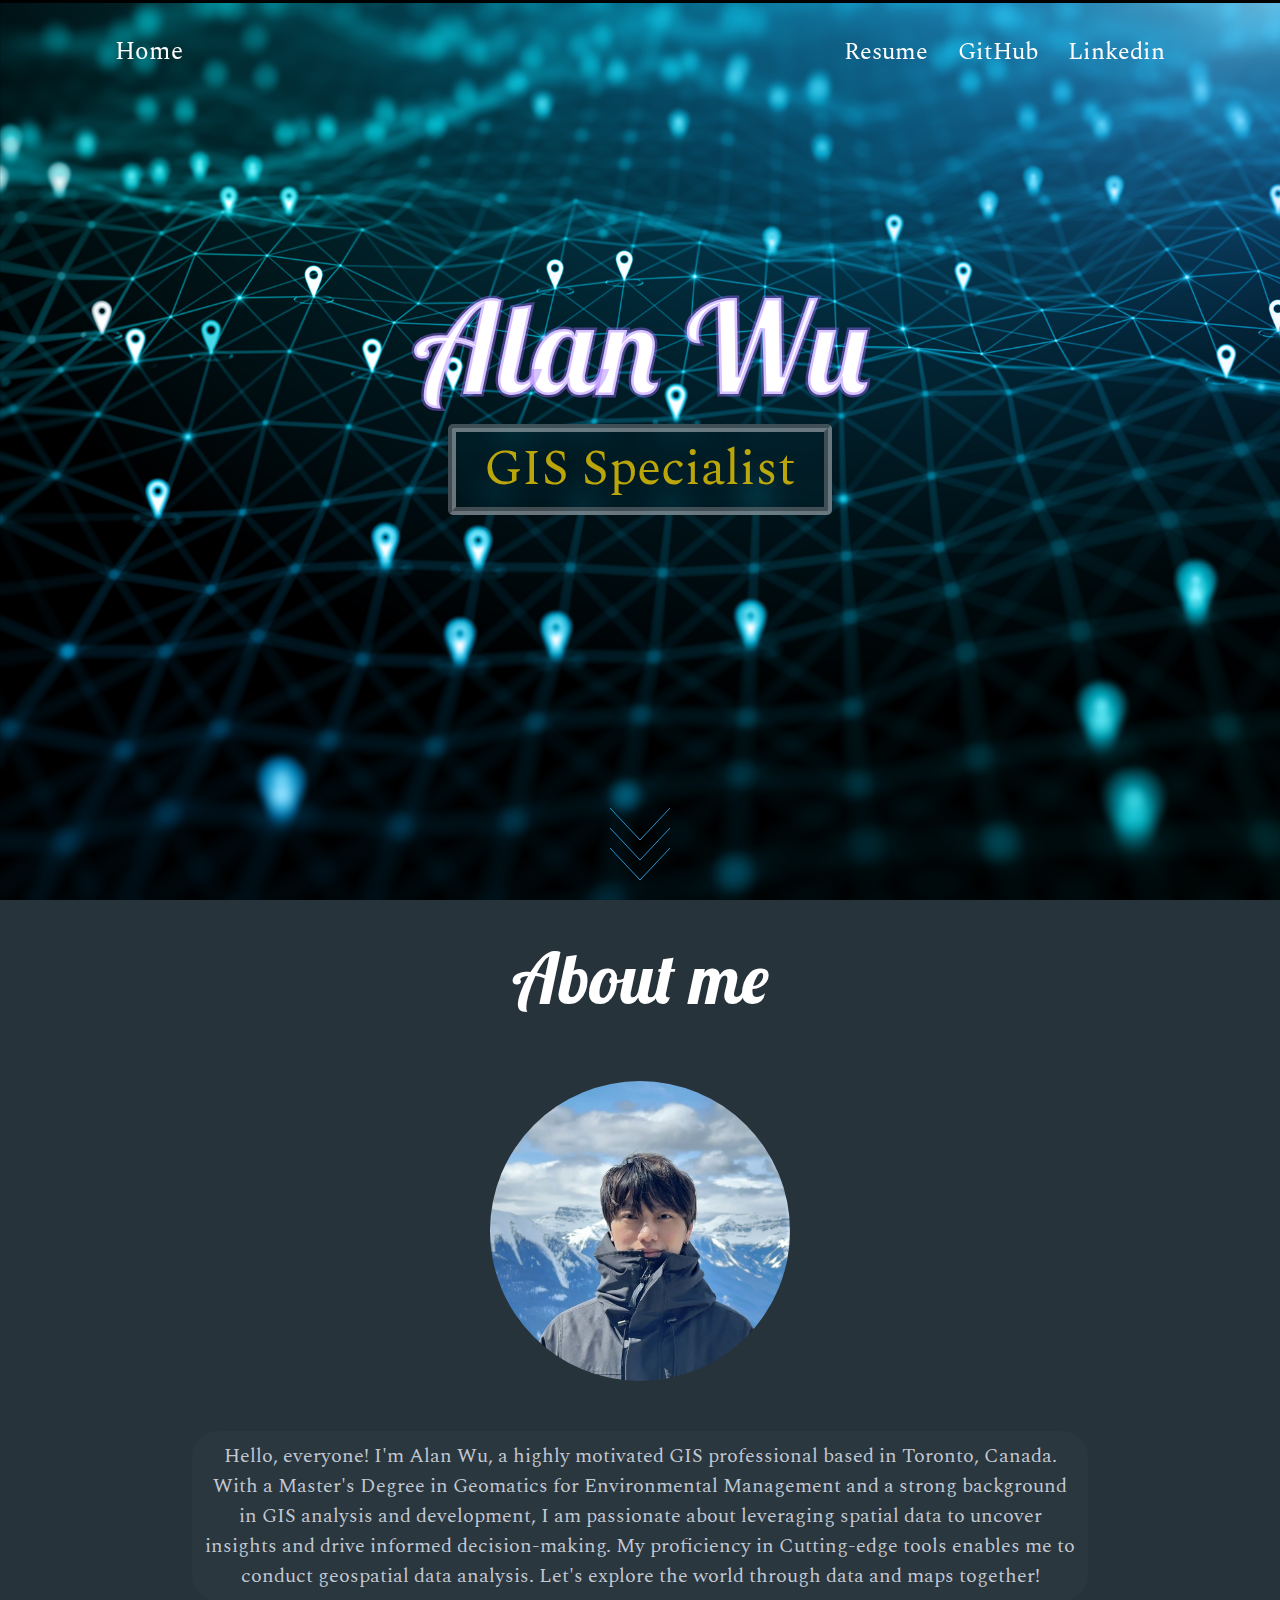
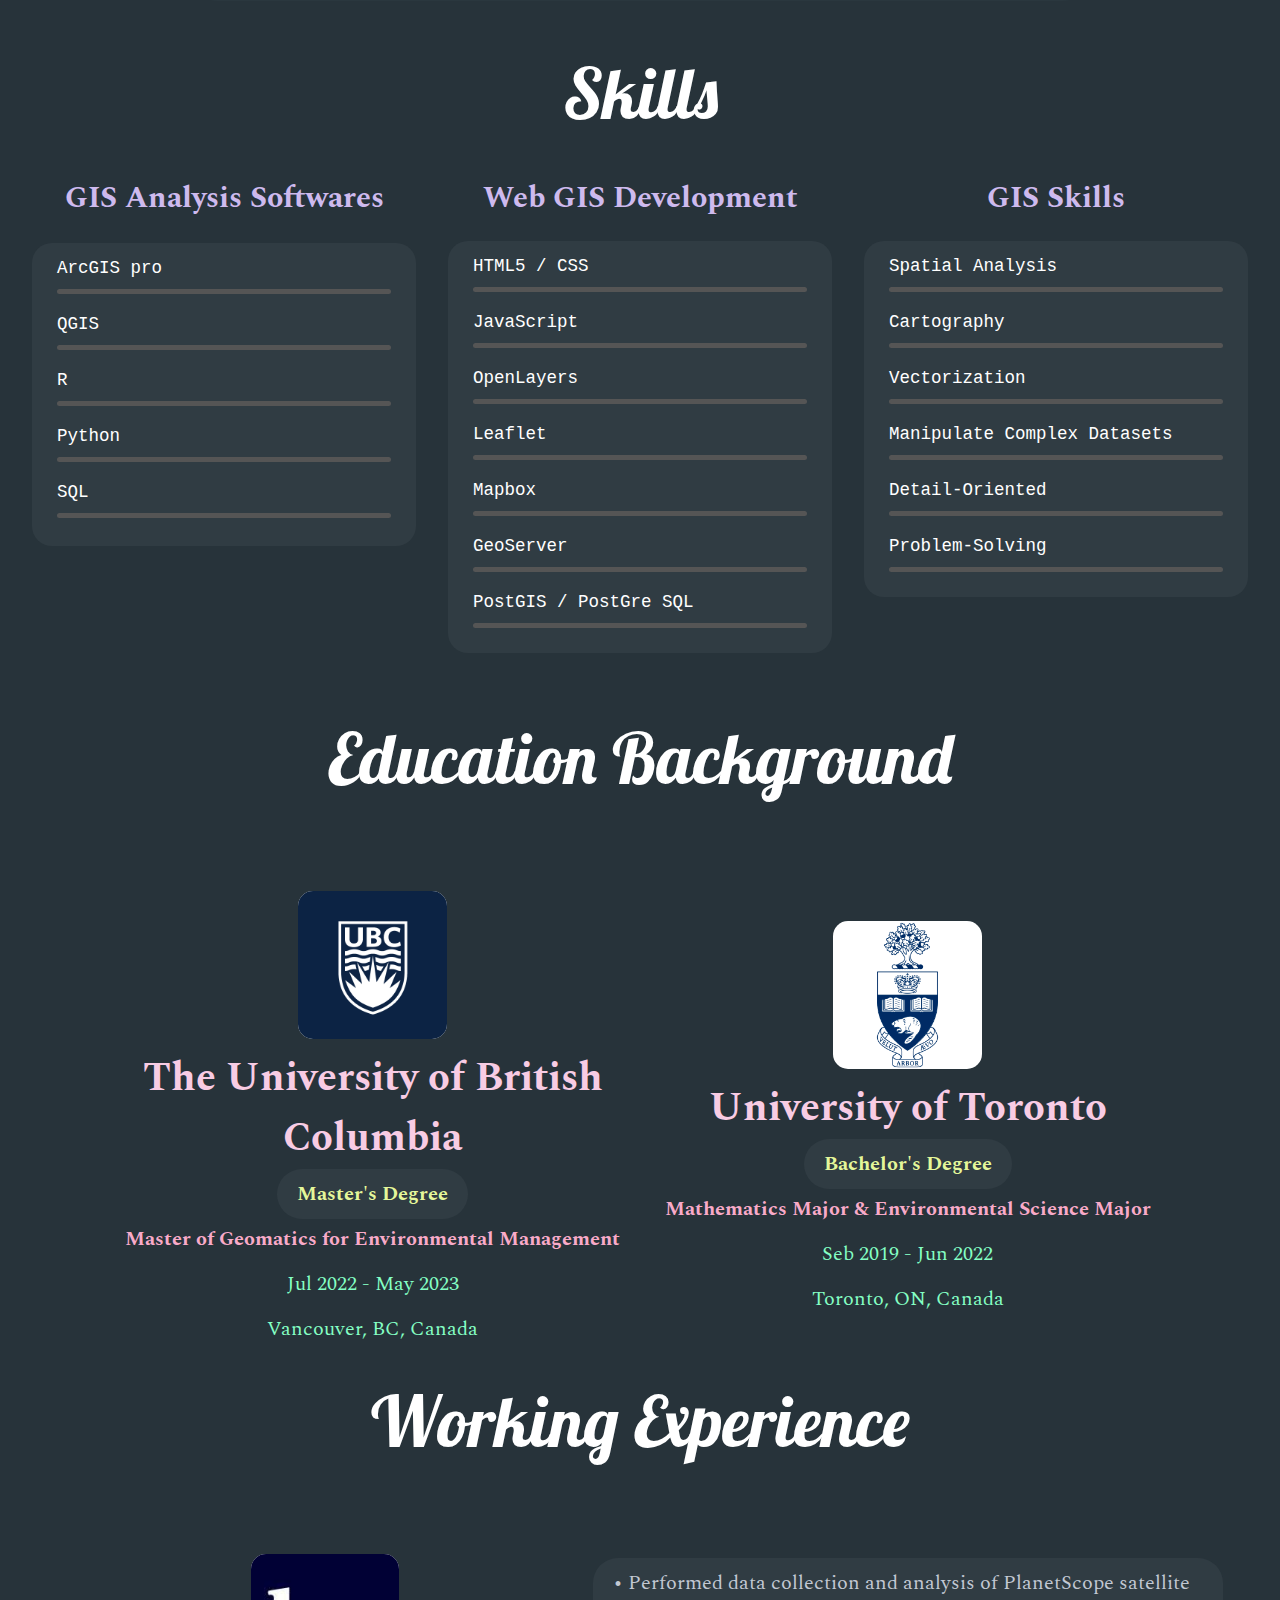
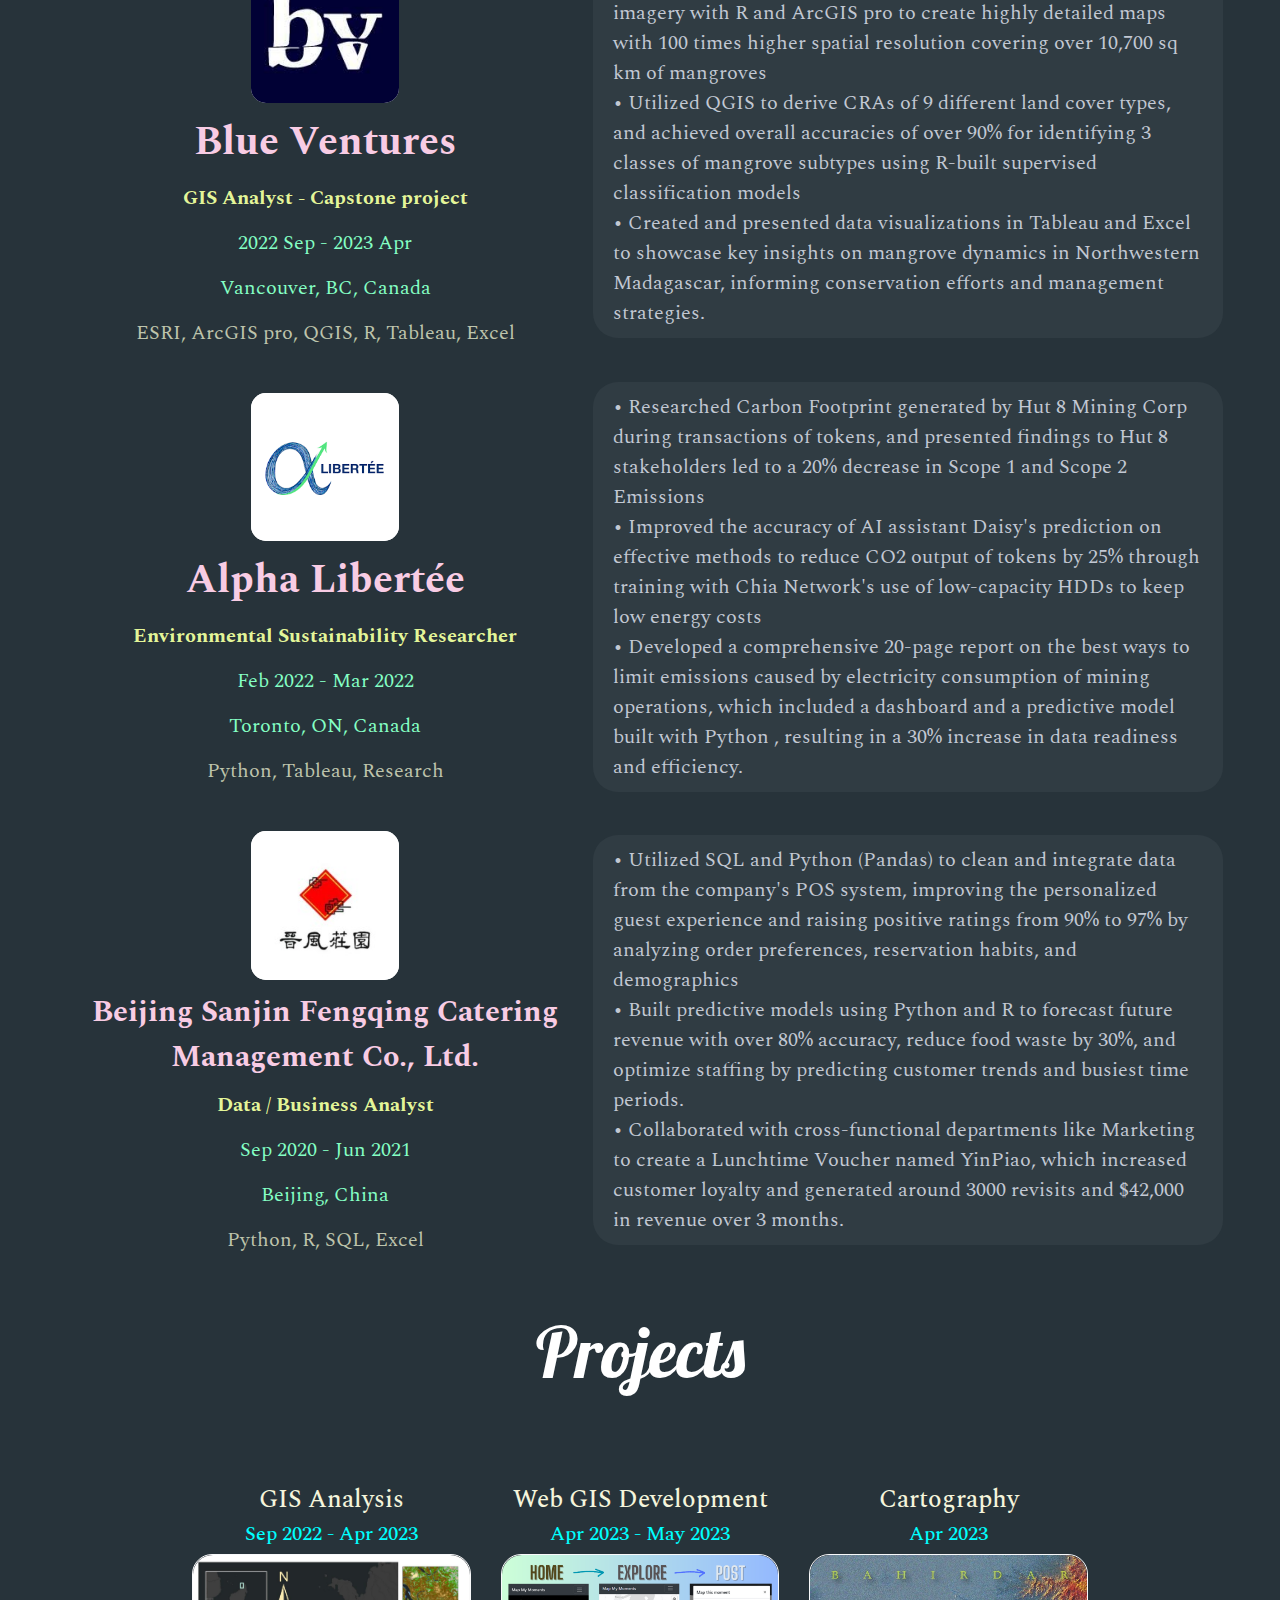
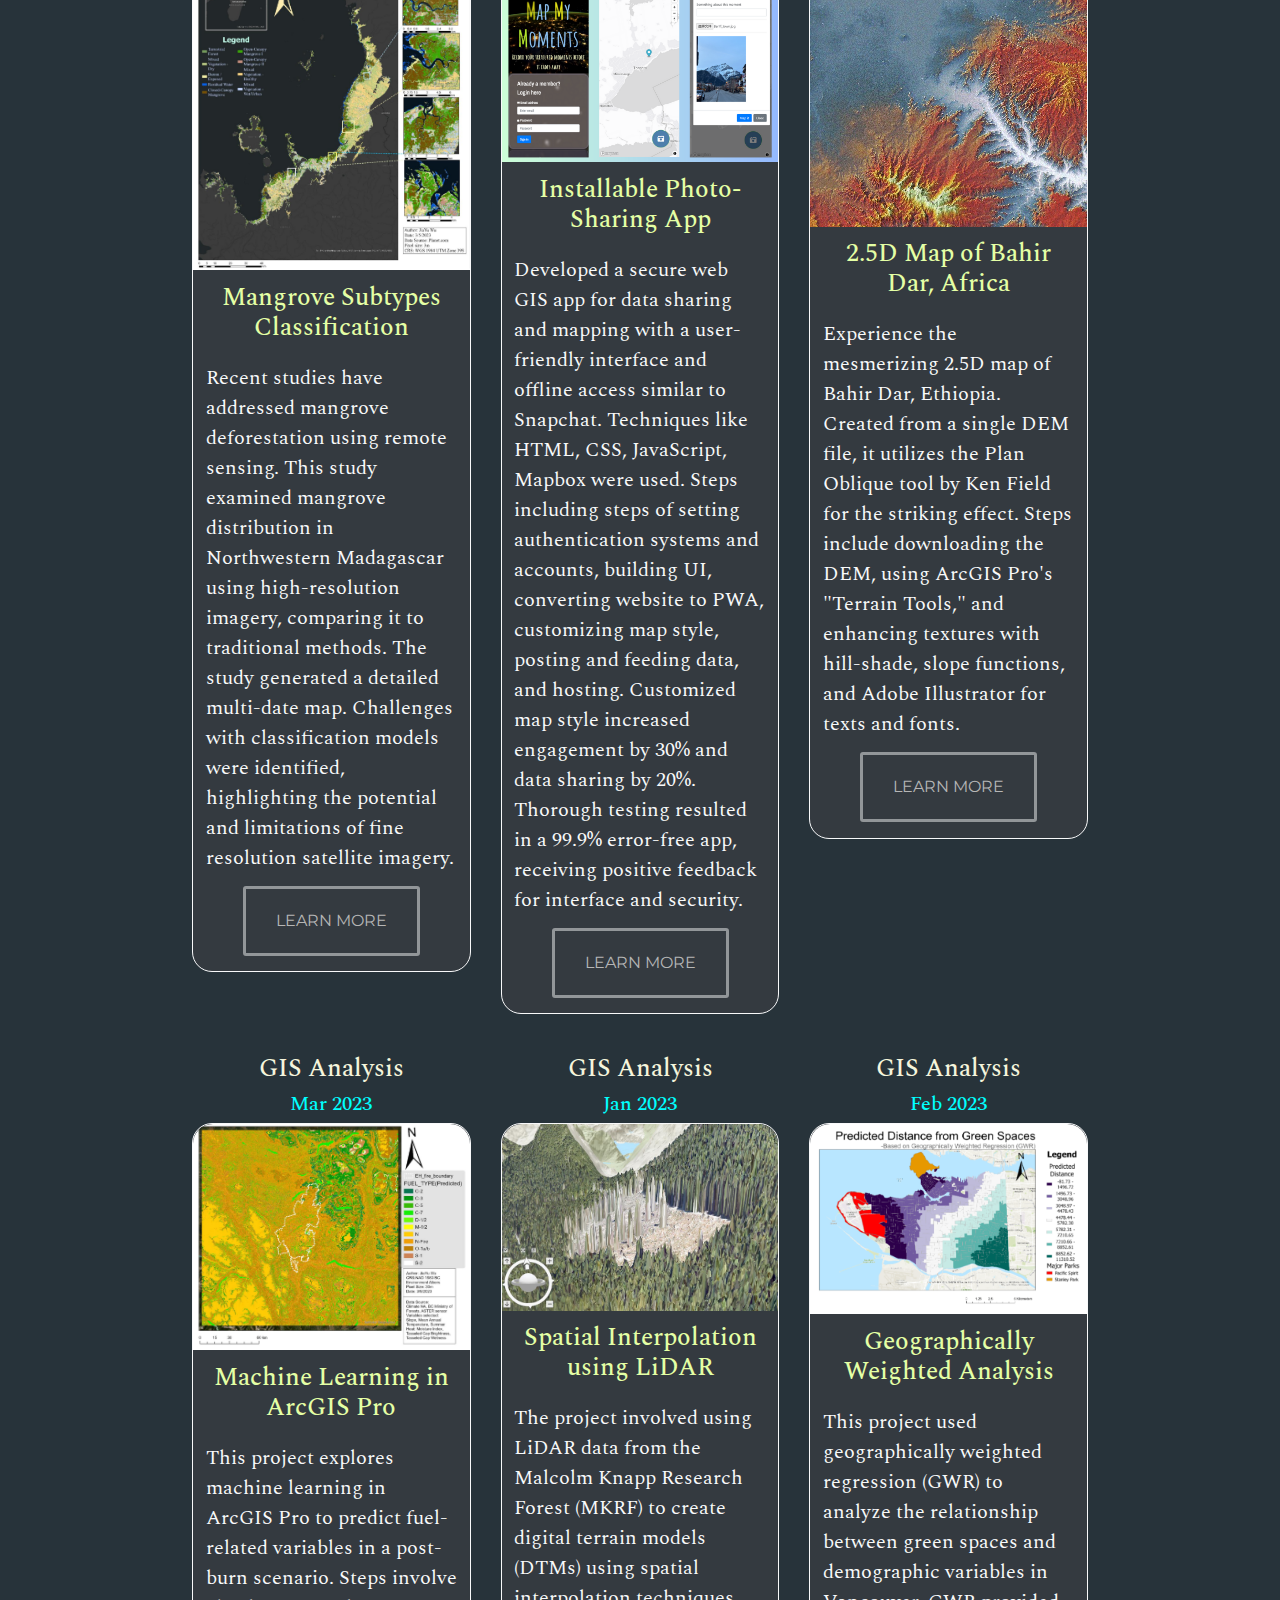
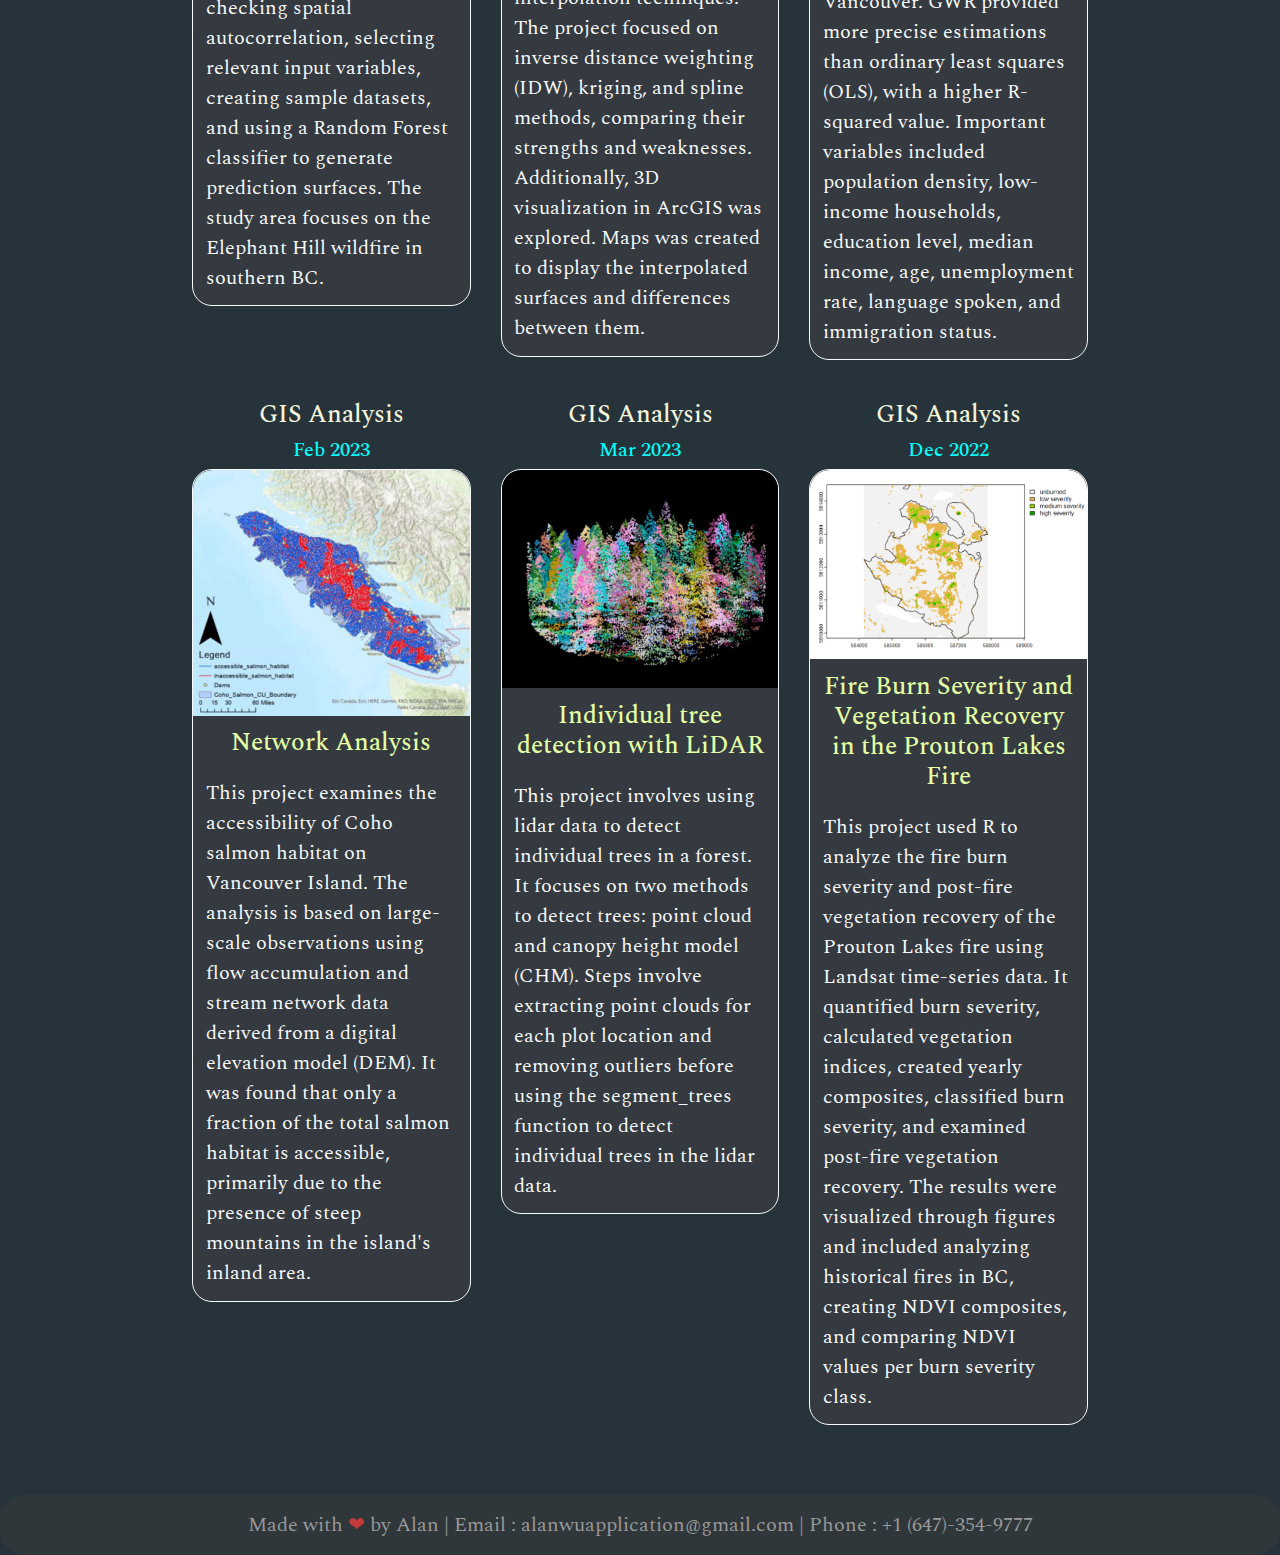
<file: index.html>
<!DOCTYPE html>
<html lang="en">
<head>
    <meta charset="UTF-8">
    <meta http-equiv="X-UA-Compatible" content="IE=edge">
    <meta name="viewport" content="width=device-width, initial-scale=1.0">
    <!-- Link to Bootstrap 4 -->
    <link rel="stylesheet" href="https://cdn.jsdelivr.net/npm/bootstrap@4.0.0/dist/css/bootstrap.min.css" integrity="sha384-Gn5384xqQ1aoWXA+058RXPxPg6fy4IWvTNh0E263XmFcJlSAwiGgFAW/dAiS6JXm" crossorigin="anonymous">
    <!-- link to style sheet -->
    <link rel="stylesheet" href="style.css">
    <link rel="stylesheet" href="skill.css">
    <link rel="stylesheet" href="learnmorebtn.css">
    <!-- GOOGLE fonts -->
    <link rel="preconnect" href="https://fonts.googleapis.com">
    <link rel="preconnect" href="https://fonts.gstatic.com" crossorigin>
    <link href="https://fonts.googleapis.com/css2?family=Lobster&display=swap" rel="stylesheet">
    <link href="https://fonts.googleapis.com/css2?family=Noto+Serif+JP&display=swap" rel="stylesheet">
    <link href="https://fonts.googleapis.com/css2?family=Spectral:wght@300&display=swap" rel="stylesheet">
    <!-- Link to Animate.css -->
    <link rel="stylesheet" href="https://cdnjs.cloudflare.com/ajax/libs/animate.css/4.1.1/animate.min.css"
/>
    <title>Alan Wu GIS Portfolio</title>
</head>
<body>
    <nav class="nav">
        <div class="container">
            <div class="logo">
                <a href="#">Home</a>
            </div>
            <div id="mainListDiv" class="main_list">
                <ul class="navlinks">
                    <!-- <li><a href="#">Gallery</a></li> -->
                    <li><a href="projects/files/JiaYu_Wu_Resume_GIS.pdf">Resume</a></li>
                    <li><a href="https://github.com/Alanrocks?tab=repositories">GitHub</a></li>
                    <li><a href="https://www.linkedin.com/in/jiayu0601alan/">Linkedin</a></li>
                </ul>
            </div>
            <span class="navTrigger">
                <i></i>
                <i></i>
                <i></i>
            </span>
        </div>
    </nav>
    <div class="header">
        <div class="progress-container">
          <div class="progress-bar" id="myBar"></div>
        </div>
      </div>
    <section class="home">
        <div class="name">
			<h1 class="box">
				Alan Wu
            </h1>
            <p class="box2">GIS Specialist</p>
            <svg class="arrows">
                <path class="a1" d="M0 0 L30 32 L60 0"></path>
                <path class="a2" d="M0 20 L30 52 L60 20"></path>
                <path class="a3" d="M0 40 L30 72 L60 40"></path>
            </svg>
         </div>
         
    </section>
    
    <div>
				<p class="myP">
				About me
			</p>
    </div>
    <div class="photoback">
        <img class="photo" src="images/portfolio.jpg">
    </div>
    <div>
        <p class="aboutMe">
            Hello, everyone! I'm Alan Wu, a highly motivated GIS professional based in Toronto, Canada. With a Master's Degree in Geomatics for Environmental Management and a strong background in GIS analysis and development, I am passionate about leveraging spatial data to uncover insights and drive informed decision-making. My proficiency in Cutting-edge tools enables me to conduct geospatial data analysis. Let's explore the world through data and maps together!
            </p>
    </div>

<!-- SKILLS -->

<div>
    <p class="myP myP2">
    Skills
</p>
</div>
<div class="skill_col">
<div class="skill_col_1">
    <p class="coll">GIS Analysis Softwares</p>
    <ul class="skills-bar-container">
        <li>
        <div class="progressbar-title">
            <h3>ArcGIS pro</h3>
            <!-- <span class="percent" id="arcgis-pourcent"></span> -->
        </div>
        <div class="bar-container">
            <span class="progressbar progressred" id="progress-arcgis"></span>
        </div>
        </li>
        <li>
        <div class="progressbar-title">
            <h3>QGIS</h3>
            <!-- <span class="percent" id="qgis-pourcent"></span> -->
        </div>
        <div class="bar-container">
            <span class="progressbar progressblue" id="progress-qgis"></span>
        </div>
        </li>
        
        <li>
        <div class="progressbar-title">
            <h3>R</h3>
            <!-- <span class="percent" id="R-pourcent"></span> -->
        </div>
        <div class="bar-container">
            <span class="progressbar progresspurple" id="progress-R"></span>
        </div>
        </li>
        
        <li>
        <div class="progressbar-title">
            <h3>Python</h3>
            <!-- <span class="percent" id="python-pourcent"></span> -->
        </div>
        <div class="bar-container">
            <span class="progressbar progressorange" id="progress-python"></span>
        </div>
        </li>
        <li>
            <div class="progressbar-title">
                <h3>SQL</h3>
                <!-- <span class="percent" id="SQL-pourcent"></span> -->
            </div>
            <div class="bar-container">
                <span class="progressbar progressgreen" id="progress-SQL"></span>
            </div>
            </li>
    </ul>
    </div>
    <div class="skill_col_2">
        <p class="coll">Web GIS Development</p>
        <ul class="skills-bar-container">
        <li>
        <div class="progressbar-title">
            <h3>HTML5 / CSS</h3>
            <!-- <span class="percent" id="html-pourcent"></span> -->
        </div>
        <div class="bar-container">
            <span class="progressbar progressred" id="progress-html"></span>
        </div>
        </li>
        <li>
        <div class="progressbar-title">
            <h3>JavaScript</h3>
            <!-- <span class="percent" id="javascript-pourcent"></span> -->
        </div>
        <div class="bar-container">
            <span class="progressbar progressblue" id="progress-javascript"></span>
        </div>
        </li>
        
        <li>
        <div class="progressbar-title">
            <h3>OpenLayers</h3>
            <!-- <span class="percent" id="openlayers-pourcent"></span> -->
        </div>
        <div class="bar-container">
            <span class="progressbar progresspurple" id="progress-openlayers"></span>
        </div>
        </li>
        
        <li>
        <div class="progressbar-title">
            <h3>Leaflet</h3>
            <!-- <span class="percent" id="leaflet-pourcent"></span> -->
        </div>
        <div class="bar-container">
            <span class="progressbar progressorange" id="progress-leaflet"></span>
        </div>
        </li>
        
        <li>
            <div class="progressbar-title">
                  <h3>Mapbox</h3>
                 <!-- <span class="percent" id="mapbox-pourcent"></span> -->
              </div>
             <div class="bar-container">
                   <span class="progressbar progressgreen" id="progress-mapbox"></span>
             </div>
             </li>
             
        <li>
        <div class="progressbar-title">
            <h3>GeoServer</h3>
            <!-- <span class="percent" id="geoserver-pourcent"></span> -->
        </div>
        <div class="bar-container">
            <span class="progressbar progressorangered" id="progress-geoserver"></span>
        </div>
        </li>

        <li>
            <div class="progressbar-title">
                <h3>PostGIS / PostGre SQL</h3>
                <!-- <span class="percent" id="postgis-pourcent"></span> -->
            </div>
            <div class="bar-container">
                <span class="progressbar progresspink" id="progress-postgis"></span>
            </div>
            </li>

       
        
    </ul>



</div>
<div class="skill_col_3">
    <p class="coll">GIS Skills</p>
    <ul class="skills-bar-container">
    <li>
    <div class="progressbar-title">
        <h3>Spatial Analysis</h3>
        <!-- <span class="percent" id="creativity-pourcent"></span> -->
    </div>
    <div class="bar-container">
        <span class="progressbar progressred" id="progress-creativity"></span>
    </div>
    </li>
    <li>
    <div class="progressbar-title">
        <h3>Cartography</h3>
        <!-- <span class="percent" id="motivation-pourcent"></span> -->
    </div>
    <div class="bar-container">
        <span class="progressbar progressblue" id="progress-motivation"></span>
    </div>
    </li>
    
    <li>
    <div class="progressbar-title">
        <h3>Vectorization</h3>
        <!-- <span class="percent" id="vector-pourcent"></span> -->
    </div>
    <div class="bar-container">
        <span class="progressbar progresspurple" id="progress-vector"></span>
    </div>
    </li>
    
    <li>
    <div class="progressbar-title">
        <h3>Manipulate Complex Datasets</h3>
        <!-- <span class="percent" id="dataset-pourcent"></span> -->
    </div>
    <div class="bar-container">
        <span class="progressbar progressorange" id="progress-dataset"></span>
    </div>
    </li>
    
    <li>
    <div class="progressbar-title">
        <h3>Detail-Oriented</h3>
        <!-- <span class="percent" id="detail-pourcent"></span> -->
    </div>
    <div class="bar-container">
        <span class="progressbar progressgreen" id="progress-detail"></span>
    </div>
    </li>
    <li>
        <div class="progressbar-title">
            <h3>Problem-Solving</h3>
            <!-- <span class="percent" id="problem-pourcent"></span> -->
        </div>
        <div class="bar-container">
            <span class="progressbar progressorangered" id="progress-problem"></span>
        </div>
        </li>
</ul>
</div>
</div>
<!-- SKILLS END-->

<!-- Education -->
<div>
    <p class="myP myP3">
    Education Background
    </p>
</div>

<div class="experiencecol">
    <div class="exp eduexp">
        <p class=" expbox "><a href="https://forestry.ubc.ca/future-students/graduate/professional-masters-degrees/master-of-geomatics-for-environmental-management/?gclid=CjwKCAjwge2iBhBBEiwAfXDBRxMbUG7O3jg737NeImEQbzS1XdJ7lBp5qfPVHqAV20T87EFL3w_-VxoCbW0QAvD_BwE">
            <img class="company_logo" title="The official site of UBC" src="images/ubc.png" alt="Logo the University of British Columbia""></a><br>
            <span class="exptitle schoolname" >The University of British Columbia </span><span class="expnote"><br> 
                <span style="font-weight: bold;color:rgba(234, 252, 156, 0.979); background-color:rgba(73, 84, 90, 0.274) ;text-align: center;border-radius: 25px;padding:10px 20px" class="deg">Master's Degree</span><br>
                <strong style="color:rgba(255, 174, 205, 0.979);">Master of Geomatics for Environmental Management</strong><br>  
                Jul 2022 - May 2023<br>
                Vancouver, BC, Canada</span><br></p>
        <p class="expbox"><a href="https://www.artsci.utoronto.ca/">
            <img class="company_logo " title="The official site of U of T"src="images/uoft.png" alt="Logo the University of Toronto""></a><br>
            <span class="exptitle schoolname">University of Toronto </span><span class="expnote"><br> 
                <span style="font-weight: bold;color:rgba(234, 252, 156, 0.979); background-color:rgba(73, 84, 90, 0.274) ;border-radius: 25px;padding:10px 20px "class="deg">Bachelor's Degree</span><br>
                <strong style="color:rgba(255, 174, 205, 0.979);">Mathematics Major & Environmental Science Major</strong><br>  
                Seb 2019 - Jun 2022<br>
                Toronto, ON, Canada</span><br></p>
    </div>

    </div>
</div>
<!-- Education END -->
<!--Experience -->
<div>
    <p class="myP myP3">
    Working Experience
    </p>
</div>

<div class="experiencecol">
    <div class="exp">
        <p class="expbox"><a href="https://blueventures.org/">
            <img class="company_logo" title="The official site of Blue Ventures" src="images/blue_ventures.jpg" alt="Company logo of Blue Ventures"></a><br>
            <span class="exptitle">Blue Ventures </span><span class="expnote"><br> 
                <strong style="color:rgba(234, 252, 156, 0.979)">GIS Analyst - Capstone project</strong><br> 
                2022 Sep - 2023 Apr<br>
                Vancouver, BC, Canada</span><br>
        <span class="expskill">ESRI, ArcGIS pro, QGIS, R, Tableau, Excel</span>
        
        <p class="expdes"> • Performed data collection and analysis of PlanetScope satellite imagery with R and ArcGIS pro to create highly 
            detailed maps with 100 times higher spatial resolution covering over 10,700 sq km of mangroves
            <br>• Utilized QGIS to derive CRAs of 9 different land cover types, and achieved overall accuracies of over 90% for 
            identifying 3 classes of mangrove subtypes using R-built supervised classification models
            <br>• Created and presented data visualizations in Tableau and Excel to showcase key insights on mangrove 
            dynamics in Northwestern Madagascar, informing conservation efforts and management strategies.
            </p>
    </div>

    <div class="exp">
        <p class="expbox"><a href="https://alphalibertee.com/">
            <img class="company_logo" title="The official site of Alpha Libertée" src="images/alpha.png" alt="Company logo of Alpha Libertée"></a><br>
            <span class="exptitle">Alpha Libertée </span><span class="expnote"><br> 
                <strong style="color:rgba(234, 252, 156, 0.979)">Environmental Sustainability Researcher</strong><br>  
                Feb 2022 - Mar 2022<br>
                Toronto, ON, Canada</span><br>
        <span class="expskill">Python, Tableau, Research</span>
        
        <p class="expdes">• Researched Carbon Footprint generated by Hut 8 Mining Corp during transactions of tokens, and presented 
            findings to Hut 8 stakeholders led to a 20% decrease in Scope 1 and Scope 2 Emissions
            <br>• Improved the accuracy of AI assistant Daisy's prediction on effective methods to reduce CO2 output of tokens by 
            25% through training with Chia Network's use of low-capacity HDDs to keep low energy costs
            <br>• Developed a comprehensive 20-page report on the best ways to limit emissions caused by electricity 
            consumption of mining operations, which included a dashboard and a predictive model built with Python , 
            resulting in a 30% increase in data readiness and efficiency.            
            </p>
        </div>
    </div>
    <div class="exp">
        <p class="expbox"><a href="https://www.linkedin.com/company/beijing-sanjin-fengqing-catering-management-co-ltd/about/">
            <img class="company_logo" title="The Linkedin page of the company"src="images/sanjin.jpg" alt="Company logo of sanjin fengqing"></a><br>
            <span class="exptitle title3">Beijing Sanjin Fengqing Catering Management Co., Ltd. </span><span class="expnote"><br> 
                <strong style="color:rgba(234, 252, 156, 0.979)">Data / Business Analyst</strong><br>  
                Sep 2020 - Jun 2021<br>
                Beijing, China</span><br>
        <span class="expskill">Python, R, SQL, Excel</span>
        
        <p class="expdes">• Utilized SQL and Python (Pandas) to clean and integrate data from the company's POS system, improving the 
            personalized guest experience and raising positive ratings from 90% to 97% by analyzing order preferences, 
            reservation habits, and demographics
            <br>• Built predictive models using Python and R to forecast future revenue with over 80% accuracy, reduce food 
            waste by 30%, and optimize staffing by predicting customer trends and busiest time periods.
            <br>• Collaborated with cross-functional departments like Marketing to create a Lunchtime Voucher named YinPiao, 
            which increased customer loyalty and generated around 3000 revisits and $42,000 in revenue over 3 months.          
            </p>
        </div>
    </div>
</div>
<!--Experience END-->

<!-- Projects -->

<div>
    <p class="myP myP4">
    Projects
    </p>
    
</div>
<div class="projectgrid">
<div class="row row-cols-2 row-cols-md-5 g-4">

    <div class="col">
        <h5 class="card-title" style="color:beige;font-size:2.5rem">GIS Analysis <br> </h5>
        <h5 class="card-title" style="color:aqua;font-size:2rem">Sep 2022 - Apr 2023 <br> </h5>
        <div class="card border-light text-light bg-dark">
          <img src="images/project1.png" class="card-img-top" alt="project1_pic">
          <div class="card-body">
            <h5 class="card-title">Mangrove Subtypes Classification</h5>
            <p class="card-text">Recent studies have addressed mangrove deforestation using remote sensing. This study examined mangrove distribution in Northwestern Madagascar using high-resolution imagery, comparing it to traditional methods. The study generated a detailed multi-date map. Challenges with classification models were identified, highlighting the potential and limitations of fine resolution satellite imagery.</p>
            <div class="learnmore">
                <a href="projects/project1.html">
                <button class="shrink-border">Learn More</button>
            </a>
            </div>
          </div>
        </div>
    </div>

    <div class="col">
        <h5 class="card-title" style="color:beige;font-size:2.5rem">Web GIS Development <br> </h5>
        <h5 class="card-title" style="color:aqua;font-size:2rem">Apr 2023 - May 2023<br> </h5>
        <div class="card  border-light text-light bg-dark">
          <img src="images/project2.png" class="card-img-top" alt="project2_pic">
          <div class="card-body">
            <h5 class="card-title"> Installable Photo-Sharing App</h5>
            <p class="card-text">Developed a secure web GIS app for data sharing and mapping with a user-friendly interface and offline access similar to Snapchat. Techniques like HTML, CSS, JavaScript, Mapbox were used. Steps  including steps of setting authentication systems and accounts, building UI, converting website to PWA, customizing map style, posting and feeding data, and hosting. Customized map style increased engagement by 30% and data sharing by 20%. Thorough testing resulted in a 99.9% error-free app, receiving positive feedback for interface and security.</p>
            <div class="learnmore">
                <a href="projects/project2.html">
                <button class="shrink-border">Learn More</button>
            </a>
            </div>
          </div>
        </div>
    </div>
        
    <div class="col">
        <h5 class="card-title" style="color:beige;font-size:2.5rem">Cartography <br> </h5>
        <h5 class="card-title" style="color:aqua;font-size:2rem">Apr 2023<br> </h5>
        <div class="card  border-light text-light bg-dark">
          <img src="images/project3.jpg" class="card-img-top" alt="project3_pic">
          <div class="card-body">
            <h5 class="card-title"> 2.5D Map of Bahir Dar, Africa </h5>
            <p class="card-text">Experience the mesmerizing 2.5D map of Bahir Dar, Ethiopia. Created from a single DEM file, it utilizes the Plan Oblique tool by Ken Field for the striking effect. Steps include downloading the DEM, using ArcGIS Pro's "Terrain Tools," and enhancing textures with hill-shade, slope functions, and Adobe Illustrator for texts and fonts.</p>
            <div class="learnmore">
                <a href="projects/project3.html">
                <button class="shrink-border">Learn More</button>
            </a>
            </div>
          </div>
        </div>
    </div>
    <div class="w-100"></div>
    <!-- ROW 2 -->
    <div class="col">
        <h5 class="card-title" style="color:beige;font-size:2.5rem">GIS Analysis <br> </h5>
        <h5 class="card-title" style="color:aqua;font-size:2rem">Mar 2023 <br> </h5>
        <div class="card border-light text-light bg-dark">
          <img src="images/project4.png" class="card-img-top" alt="project4_pic">
          <div class="card-body">
            <h5 class="card-title">Machine Learning in ArcGIS Pro</h5>
            <p class="card-text">This project explores machine learning in ArcGIS Pro to predict fuel-related variables in a post-burn scenario. Steps involve checking spatial autocorrelation, selecting relevant input variables, creating sample datasets, and using a Random Forest classifier to generate prediction surfaces. The study area focuses on the Elephant Hill wildfire in southern BC. </p>
            
          </div>
        </div>
    </div>

    <div class="col">
        <h5 class="card-title" style="color:beige;font-size:2.5rem">GIS Analysis <br> </h5>
        <h5 class="card-title" style="color:aqua;font-size:2rem">Jan 2023<br> </h5>
        <div class="card border-light text-light bg-dark">
          <img src="images/project5.png" class="card-img-top" alt="project2_pic">
          <div class="card-body">
            <h5 class="card-title"> Spatial Interpolation using LiDAR</h5>
            <p class="card-text">
                The project involved using LiDAR data from the Malcolm Knapp Research Forest (MKRF) to create digital terrain models (DTMs) using spatial interpolation techniques. The project focused on inverse distance weighting (IDW), kriging, and spline methods, comparing their strengths and weaknesses. Additionally, 3D visualization in ArcGIS was explored. Maps was created to display the interpolated surfaces and differences between them.</p>
            
          </div>
        </div>
    </div>
    <div class="col">
        <h5 class="card-title" style="color:beige;font-size:2.5rem">GIS Analysis <br> </h5>
        <h5 class="card-title" style="color:aqua;font-size:2rem">Feb 2023<br> </h5>
        <div class="card border-light text-light bg-dark">
          <img src="images/project6.png" class="card-img-top" alt="project3_pic">
          <div class="card-body">
            <h5 class="card-title"> Geographically Weighted Analysis</h5>
            <p class="card-text">
                This project used geographically weighted regression (GWR) to analyze the relationship between green spaces and demographic variables in Vancouver. GWR provided more precise estimations than ordinary least squares (OLS), with a higher R-squared value. Important variables included population density, low-income households, education level, median income, age, unemployment rate, language spoken, and immigration status.</p>
            
          </div>
        </div>
    </div>
      <div class="w-100"></div>

    <!-- ROW 3 -->
      <div class="col">
        <h5 class="card-title" style="color:beige;font-size:2.5rem">GIS Analysis <br> </h5>
        <h5 class="card-title" style="color:aqua;font-size:2rem">Feb 2023 <br> </h5>
        <div class="card border-light text-light bg-dark">
          <img src="images/project7.png" class="card-img-top" alt="project1_pic">
          <div class="card-body">
            <h5 class="card-title"> Network Analysis</h5>
            <p class="card-text">This project examines the accessibility of Coho salmon habitat on Vancouver Island. The analysis is based on large-scale observations using flow accumulation and stream network data derived from a digital elevation model (DEM). It was found that only a fraction of the total salmon habitat is accessible, primarily due to the presence of steep mountains in the island's inland area.</p>
            
          </div>
        </div>
    </div>

    <div class="col">
        <h5 class="card-title" style="color:beige;font-size:2.5rem">GIS Analysis <br> </h5>
        <h5 class="card-title" style="color:aqua;font-size:2rem">Mar 2023<br> </h5>
        <div class="card border-light text-light bg-dark">
          <img src="images/project8.png" class="card-img-top" alt="project2_pic">
          <div class="card-body">
            <h5 class="card-title"> Individual tree detection with LiDAR</h5>
            <p class="card-text">
                

This project involves using lidar data to detect individual trees in a forest. It focuses on two methods to detect trees: point cloud and canopy height model (CHM). Steps involve extracting point clouds for each plot location and removing outliers before using the segment_trees function to detect individual trees in the lidar data. </p>
            
          </div>
        </div>
    </div>
    <div class="col">
        <h5 class="card-title" style="color:beige;font-size:2.5rem">GIS Analysis <br> </h5>
        <h5 class="card-title" style="color:aqua;font-size:2rem">Dec 2022<br> </h5>
        <div class="card border-light text-light bg-dark">
          <img src="images/project9.png" class="card-img-top" alt="project3_pic">
          <div class="card-body">
            <h5 class="card-title"> Fire Burn Severity and Vegetation Recovery in the Prouton Lakes Fire</h5>
            <p class="card-text">
                This project used R to analyze the fire burn severity and post-fire vegetation recovery of the Prouton Lakes fire using Landsat time-series data. It quantified burn severity, calculated vegetation indices, created yearly composites, classified burn severity, and examined post-fire vegetation recovery. The results were visualized through figures and included analyzing historical fires in BC, creating NDVI composites, and comparing NDVI values per burn severity class.</p>
            
          </div>
        </div>
    </div>
  </div>
</div>
<!-- Projects END -->
<!-- thank -->
<p class="aboutMe thank" style="color:rgb(153, 153, 153)">
    Made with <span class="heart"style="color:rgb(197, 58, 58);padding:5px">❤</span>  by Alan |  Email : alanwuapplication@gmail.com  | Phone : +1 (647)-354-9777<br>
    </p>
<!-- Jquery needed -->
 <script src="https://ajax.googleapis.com/ajax/libs/jquery/3.1.1/jquery.min.js"></script>
 <script src="main.js"></script>
<!-- Bootstrap 4 JS CDN -->
 <script src="https://cdn.jsdelivr.net/npm/bootstrap@5.3.0-alpha3/dist/js/bootstrap.bundle.min.js" integrity="sha384-ENjdO4Dr2bkBIFxQpeoTz1HIcje39Wm4jDKdf19U8gI4ddQ3GYNS7NTKfAdVQSZe" crossorigin="anonymous"></script>
<!-- Function used to shrink nav bar removing paddings and adding black background -->
    <script>
        $(window).scroll(function() {
            if ($(document).scrollTop() > 50) {
                $('.nav').addClass('affix');
                console.log("OK");
            } else {
                $('.nav').removeClass('affix');
            }
        });
    </script>
</body>
</html>
</file>
<file: style.css>
@import url('https://fonts.googleapis.com/css?family=Quicksand:400,500,700');

html,
body {
    margin: 0px;
    padding: 0px;
    box-sizing: border-box;
    font-family: 'Spectral', serif;
    font-size: 62.5%;
    font-size: 10px;
    /* width: auto; */
    height: 100%;
    max-width: fit-content;
    min-width:450px;
    width:100vw;
    min-height: 100%;
}
/*-- Inspiration taken from abdo steif -->
/* --> https://codepen.io/abdosteif/pen/bRoyMb?editors=1100*/

.name{
    height: 100vh; 
    background-image: url("images/background.jpg");
    -webkit-background-size: cover;
    -moz-background-size: cover;
    -o-background-size: cover;
    background-size: cover;
    background-repeat: no-repeat;
}
.box{
    text-align: center;
    font-size:clamp(7rem, 10vw, 13rem);
    -webkit-text-stroke: 5px rgba(161, 111, 255, 0.425);
    color:rgb(255, 255, 255);
    /* display: flex;
    justify-content: center; */
    /* border:10px solid black; */
    display: flex;
    justify-content: center;
    align-items: center;
    padding-top:30vh;
    padding-bottom:0px;
    /* margin:100px 100px auto; */
    font-family: 'Lobster', cursive;
    margin:auto;
    animation:fadeInDown;
    animation-duration: 1s; 
}

.box2{
    color:rgba(255, 217, 0, 0.733);
    display: flex;
    justify-content: center;
    align-items: center;
    font-size:clamp(2rem, 8vw, 5rem);
    border: 8px rgba(210, 209, 216, 0.5);
    border-style: groove;
    border-radius:5px;
    width:30%;
    /* width:1000px; */
    margin:auto;
    backdrop-filter: blur(15px);
    animation:fadeIn;
    animation-duration: 2s; 
    /* z-index:9999; */
    top:0;
    transition:1s
    /* transition: color .5s ease-in-out, box-shadow .5s ease-in-out; */
    /* font-family: 'Bruno Ace', cursive; */

}
.box2:hover{
    color:#fff;
    background-color:rgba(159, 160, 255, 0.1);
    /* font-family: 'Noto Serif JP', serif; */
}
/* .name p {
    margin: 0;
    position: absolute;
    top: 50%;
    left: 50%;
    transform: translate(-50%, -50%);
  } */

/* DROPDOWN */

/* Navbar section */
.nav {
    width: 100%;
    height: 65px;
    position: fixed;
    line-height: 65px;
    text-align: center;
    z-index:500;
}

.nav div.logo {
    float: left;
    width: auto;
    height: auto;
    padding-left: 3rem;
}

.nav div.logo a {
    text-decoration: none;
    color: #fff;
    font-size: 2.5rem;
}

.nav div.logo a:hover {
    color: #00E676;
}

.nav div.main_list {
    height: 65px;
    float: right;
}

.nav div.main_list ul {
    width: 100%;
    height: 65px;
    display: flex;
    list-style: none;
    margin: 0px auto;
    padding: 0;
}


.nav div.main_list ul li {
    width: auto;
    height: 65px;
    padding: 0;
    padding-right: 3rem;
}

.nav div.main_list ul li a {
    text-decoration: none;
    color: #fff;
    line-height: 65px;
    font-size: 2.4rem;
}

.nav div.main_list ul li a:hover {
    color: #00E676;
}

/* Home section */
html { 
    background-color:#27333a;
  }
.homee {
    width: 100%;
    height: 100vh;
	background-size:cover;
}

.navTrigger {
    display: none;
}
.nav {
    padding-top: 20px;
    padding-bottom: 20px;
    -webkit-transition: all 0.4s ease;
    transition: all 0.4s ease;

}

/* @media screen and (min-width: 450px) {
    
    ;
    } */
/* Media qurey section */

@media screen and (min-width: 768px) and (max-width: 1024px) {
    .container {
        margin: 0;
        padding:0
    }
}
@media screen and (max-width: 520px) {
  .expdes{
    font-size: 1.5rem;
  }
  .card-text{
    font-size:20px
  }
  .exptitle{
    font-size:12px
  }
  .col{
    display: flexbox
  };
  }
@media screen and (max-width:768px) {
    .navTrigger {
        display: block;
    }
    .nav div.logo {
        margin-left: 15px;
    }
    .nav div.main_list {
        width: 100%;
        height: 0;
        overflow: hidden;
    }
    .nav div.show_list {
        height: auto;
        display: none;
    }
    .nav div.main_list ul {
        flex-direction: column;
        width: 100%;
        height: 100vh;
        right: 0;
        left: 0;
        bottom: 0;
        background-color: #111;
        /*same background color of navbar*/
        background-position: center top;
    }
    .nav div.main_list ul li {
        width: 100%;
        text-align: right;
    }
    .nav div.main_list ul li a {
        text-align: center;
        width: 100%;
        font-size: 3rem;
        padding: 20px;
    }
    .nav div.media_button {
        display: block;
    }
    
}


/* Animation */
/* Inspiration taken from Dicson https://codemyui.com/simple-hamburger-menu-x-mark-animation/ */

.navTrigger {
    cursor: pointer;
    width: 30px;
    height: 25px;
    margin: auto;
    position: absolute;
    right: 30px;
    top: 0;
    bottom: 0;
}

.navTrigger i {
    background-color: #fff;
    border-radius: 2px;
    content: '';
    display: block;
    width: 100%;
    height: 4px;
}

.navTrigger i:nth-child(1) {
    -webkit-animation: outT 0.8s backwards;
    animation: outT 0.8s backwards;
    -webkit-animation-direction: reverse;
    animation-direction: reverse;
}

.navTrigger i:nth-child(2) {
    margin: 5px 0;
    -webkit-animation: outM 0.8s backwards;
    animation: outM 0.8s backwards;
    -webkit-animation-direction: reverse;
    animation-direction: reverse;
}

.navTrigger i:nth-child(3) {
    -webkit-animation: outBtm 0.8s backwards;
    animation: outBtm 0.8s backwards;
    -webkit-animation-direction: reverse;
    animation-direction: reverse;
}

.navTrigger.active i:nth-child(1) {
    -webkit-animation: inT 0.8s forwards;
    animation: inT 0.8s forwards;
}

.navTrigger.active i:nth-child(2) {
    -webkit-animation: inM 0.8s forwards;
    animation: inM 0.8s forwards;
}

.navTrigger.active i:nth-child(3) {
    -webkit-animation: inBtm 0.8s forwards;
    animation: inBtm 0.8s forwards;
}

@-webkit-keyframes inM {
    50% {
        -webkit-transform: rotate(0deg);
    }
    100% {
        -webkit-transform: rotate(45deg);
    }
}

@keyframes inM {
    50% {
        transform: rotate(0deg);
    }
    100% {
        transform: rotate(45deg);
    }
}

@-webkit-keyframes outM {
    50% {
        -webkit-transform: rotate(0deg);
    }
    100% {
        -webkit-transform: rotate(45deg);
    }
}

@keyframes outM {
    50% {
        transform: rotate(0deg);
    }
    100% {
        transform: rotate(45deg);
    }
}

@-webkit-keyframes inT {
    0% {
        -webkit-transform: translateY(0px) rotate(0deg);
    }
    50% {
        -webkit-transform: translateY(9px) rotate(0deg);
    }
    100% {
        -webkit-transform: translateY(9px) rotate(135deg);
    }
}

@keyframes inT {
    0% {
        transform: translateY(0px) rotate(0deg);
    }
    50% {
        transform: translateY(9px) rotate(0deg);
    }
    100% {
        transform: translateY(9px) rotate(135deg);
    }
}

@-webkit-keyframes outT {
    0% {
        -webkit-transform: translateY(0px) rotate(0deg);
    }
    50% {
        -webkit-transform: translateY(9px) rotate(0deg);
    }
    100% {
        -webkit-transform: translateY(9px) rotate(135deg);
    }
}

@keyframes outT {
    0% {
        transform: translateY(0px) rotate(0deg);
    }
    50% {
        transform: translateY(9px) rotate(0deg);
    }
    100% {
        transform: translateY(9px) rotate(135deg);
    }
}

@-webkit-keyframes inBtm {
    0% {
        -webkit-transform: translateY(0px) rotate(0deg);
    }
    50% {
        -webkit-transform: translateY(-9px) rotate(0deg);
    }
    100% {
        -webkit-transform: translateY(-9px) rotate(135deg);
    }
}

@keyframes inBtm {
    0% {
        transform: translateY(0px) rotate(0deg);
    }
    50% {
        transform: translateY(-9px) rotate(0deg);
    }
    100% {
        transform: translateY(-9px) rotate(135deg);
    }
}

@-webkit-keyframes outBtm {
    0% {
        -webkit-transform: translateY(0px) rotate(0deg);
    }
    50% {
        -webkit-transform: translateY(-9px) rotate(0deg);
    }
    100% {
        -webkit-transform: translateY(-9px) rotate(135deg);
    }
}

@keyframes outBtm {
    0% {
        transform: translateY(0px) rotate(0deg);
    }
    50% {
        transform: translateY(-9px) rotate(0deg);
    }
    100% {
        transform: translateY(-9px) rotate(135deg);
    }
}

.affix {
    padding: 0;
    background-color: #111;
    background-image: linear-gradient(to right, rgb(0, 0, 0), rgb(20, 20, 20),rgb(37, 37, 37));
}

.myH2 {
	text-align:center;
	font-size: 4rem;
}
.myP {
	text-align: center;
    color:#ffffff;
    font-weight: bold;
	/* padding-left:15%;
	padding-right:15%;
    padding-top:5%; */
    width:100%;
    margin-top:2%;
	font-size:clamp(3rem, 15vw, 7rem);
    font-family: 'Lobster', cursive;
    font-weight:lighter;
    animation:fadeIn;
    animation-duration: 1s; 
    /* background-color:#fff */
}

.myP2{
    margin-top:40px;
}
.myP3{
    margin-top:0px;
    margin-bottom: 60px;
}
.myP4{
    margin-top:20px;
    margin-bottom: 60px;
}
@media all and (max-width:700px){
	.myP {
		padding:2%;
	}
}

.photoback{
    /* background-image:url(photoback.png); */
    background-position:center;
    margin-top:50px
}

/* photo */
.photo{
    height:300px;
    border-radius: 50%;
    display: flex;
    text-align: center;
    align-items: center;
    justify-content: center;
    margin:0px auto;
    transition:.5s;
    animation:fadeIn;
    animation-duration: 1s; 
    /* transition: color .5s ease-in-out, box-shadow .5s ease-in-out; */
    /* font-family: 'Bruno Ace', cursive; */

}

.photo:hover{
    transform: scale(1.05);
}



.aboutMe{
    font-size:clamp(1rem, 5vw, 2rem);
    color:rgb(194, 200, 211);
    text-align:center;
    display: flex;
    text-align: center;
    align-items: center;
    justify-content: center;
    width:70%;
    margin:auto;
    margin-top:50px;
    padding:10px;
    animation:fadeIn;
    animation-duration: 1s; 
    background-color:rgba(73, 84, 90, 0.13) ;
    border-radius: 25px;
}


/* SKILLS */
/* *{
    margin:0;
    padding:0;
    box-sizing:border-box;
}
.skillpart{
    height:50vh;
    display:flex;
    text-align: center;
    align-items: center;
    justify-content: center;

}
.skill{
    height: 160px;
    width: 160px;
    position:relative;
}
.outer{
    height:160px;
    width:160px;
    padding:20px; */
    /* border:1px solid black; */
    /* box-shadow:6px 6px 10px -1px rgba(0,0,0,0.15),
    -6px -6px 10px -1px rgba(255,255,255,0.2);
    border-radius: 50%;

}

.inner{
    height:120px;
    width:120px; */
    /* border:1px solid black; */
    /* box-shadow:
    inset 4px 4px 6px -1px rgba(0,0,0,0.2),
    inset -4px -4px 6px -1px rgba(255,255,255,0.4),
    -0.5px -0.5px 0px rgba(255, 255, 255, 0.13),
    0.5px 0.5px 0px rgba(0,0,0,0.15),
    0px 12px 10px -10px rgba(0,0,0,0.05);
    border-radius: 50%;
    display: flex;
    text-align: center;
    align-items: center;
    justify-content: center; */
/* } */

/* #skillname{
    font-size:20px;
    font-weight:600;
    color:rgb(255, 255, 255);
    font-family: 'Noto Serif JP', serif;
}
circle{
 fill:none;
 stroke:rgb(226, 49, 49);
 stroke-width:20px;
 stroke-dasharray:450;
 stroke-dashoffset: 450;
 animation:anim 2s linear forwards

}

@keyframes anim{
    100%{
        stroke-dashoffset: 0;
    }
}
svg{
    position:absolute;
    top:0;
    left:0
} */

.arrows {
	width: 60px;
	height: 72px;
	position: absolute;
	left: 50%;
	margin-left: -30px;
	bottom: 20px;
}

.arrows path {
	stroke: #2994D1;
	fill: transparent;
	stroke-width: 1px;	
	animation: arrow 2s infinite;
	-webkit-animation: arrow 2s infinite; 
}

@keyframes arrow
{
0% {opacity:0}
40% {opacity:1}
80% {opacity:0}
100% {opacity:0}
}

@-webkit-keyframes arrow /*Safari and Chrome*/
{
0% {opacity:0}
40% {opacity:1}
80% {opacity:0}
100% {opacity:0}
}

.arrows path.a1 {
	animation-delay:-1s;
	-webkit-animation-delay:-1s; /* Safari 和 Chrome */
}

.arrows path.a2 {
	animation-delay:-0.5s;
	-webkit-animation-delay:-0.5s; /* Safari 和 Chrome */
}

.arrows path.a3 {	
	animation-delay:0s;
	-webkit-animation-delay:0s; /* Safari 和 Chrome */
}
/* education */
.schoolname{
    font-size:clamp(1.5rem, 5vw, 3rem);
}
.eduexp{
    width:100%
}
/* WORKING EXP */
.exp{
    display: flex;
    text-align: left; 
    align-items: center;
    justify-content: center;
}
.company_logo{
    width:30%;
    border-radius:15px;
    -webkit-background-size: cover;
    -moz-background-size: cover;
    -o-background-size: cover;
    background-size: cover;
    background-repeat: no-repeat;
    background-color: #fff;
    transition:1s;
    margin-bottom:10px
    /* transition: color .5s ease-in-out, box-shadow .5s ease-in-out; */
    /* font-family: 'Bruno Ace', cursive; */

}
.company_logo:hover{
    transform:rotate(8deg)
    /* font-family: 'Noto Serif JP', serif; */
}

.expname{
    font-size:100px
}
.expbox{
    width:55vh;
    text-align: center;
    font-size:clamp(1rem, 5vw, 3rem);
    color:rgb(206, 186, 238);
    margin:20px 20px;
    /* font-weight: bold; */
    border-radius: 15px;
}

.expdes{
    font-size:clamp(1rem, 3vw, 2rem);
    color:rgb(194, 200, 211);
    background-color:rgba(73, 84, 90, 0.274) ;
    border-radius: 25px;
    padding:10px 20px;
    width:70vh;
}
.exptitle{
    font-size:clamp(2rem, 7vw, 4rem);
    color:#f8cce4;
    font-weight:bold;
    width:500px
}

.title3{
    font-size:clamp(1rem, 7vw, 3rem);
}
.expskill{
    color:rgba(240, 245, 212, 0.76);
    font-size:clamp(1rem, 5vw, 2rem);
}
.expnote{
    font-size:clamp(1rem, 5vw, 2rem);
    color:#84ffc4
}

/* projects */
.projectgrid{
    margin:50px;
    margin-left:15%;
    margin-right:15%
}
.row{
    border-radius: 50%;
}
.col{
    margin:20px 0px;
    transition:0.5s;
    height:auto;
    min-width:200px
}
.col:hover{
    transform: scale(1.03);
    /* font-family: 'Noto Serif JP', serif; */
}
.card-title{
    font-size:clamp(1rem, 5vw, 2.5rem);
    color:#e4ffa5;
    text-align: center;
}
.card-text{
    font-size:clamp(0.5rem, 3vw, 2rem);
    margin-top:20px
}
.card.h-100{
    border-radius: 20px;
}


.card-img-top{
    border-top-left-radius: 20px;
    border-top-right-radius: 20px;
    object-fit: cover;
    height:300px auto;
}
.card{
    border-radius: 20px;
}

.jumbotron{
    padding-top:20%;
    background-color:rgba(240, 248, 255, 0)
}



/* Popup container */
.popup {
    position: relative;
    display: inline-block;
    cursor: pointer;
  }
  
  /* The actual popup (appears on top) */
  .popup .popuptext {
    visibility: hidden;
    width: 160px;
    background-color: #555;
    color: #fff;
    text-align: center;
    border-radius: 6px;
    padding: 8px 0;
    position: absolute;
    z-index: 1;
    bottom: 125%;
    left: 50%;
    margin-left: -80px;
  }
  
  /* Popup arrow */
  .popup .popuptext::after {
    content: "";
    position: absolute;
    top: 100%;
    left: 50%;
    margin-left: -5px;
    border-width: 5px;
    border-style: solid;
    border-color: #555 transparent transparent transparent;
  }
  
  /* Toggle this class when clicking on the popup container (hide and show the popup) */
  .popup .show {
    visibility: visible;
    -webkit-animation: fadeIn 1s;
    animation: fadeIn 1s
  }
  
  /* Add animation (fade in the popup) */
  @-webkit-keyframes fadeIn {
    from {opacity: 0;}
    to {opacity: 1;}
  }
  
  @keyframes fadeIn {
    from {opacity: 0;}
    to {opacity:1 ;}
  }


  /* Style the header: fixed position (always stay at the top) */
.header {
    position: fixed;
    top: 0;
    z-index: 1000;
    width: 100%;
    background-color: #f1f1f1;
  }
  
  /* The progress container (grey background) */
  .progress-container {
    width: 100%;
    height: 3px;
    background: #000000;
  }
  
  /* The progress bar (scroll indicator) */
  .progress-bar {
    height: 3px;
    background-image: linear-gradient(to right, rgb(188, 193, 255), rgba(65, 17, 238, 0.486), rgba(206, 236, 35, 0.486));
    width: 0%;
  }
/* thank */
.heart{
    -webkit-animation: pulse 1s;
    animation: pulse 1s
}
.thank{
    width:100%;
    background-color: #3d3d3d70;
}
</file>
<file: skill.css>
@import url(https://fonts.googleapis.com/css?family=PT+Sans);
*,
*:before,
*:after {
  margin: 0;
  padding: 0;
  -webkit-box-sizing: border-box;
  box-sizing: border-box;
}

/* html, body {
  background: #1a1a1a;
  width: 100%;
  height: 100%;
  font-family: "PT Sans", sans-serif;
  
} */

/* NEW SKILLS */

.skill_col_1{
  margin:0px;
  /* margin-top:150px; */
  /* display: flex;
  align-items: center;
  justify-content: right; */
  height:400px;
  width:30%;
  flex-wrap: wrap;
  display:flex;
  justify-content: center;
}
.skill_col_2{
  margin:0px;
  /* display: flex;
  align-items: center;
  justify-content: left; */
  height:400px;
  width:30%;
  flex-wrap: wrap;
  display:flex;
  justify-content: center;

}

.skill_col_3{
  margin:0px;
  /* display: flex;
  align-items: center;
  justify-content: left; */
  height:400px;
  width:30%;
  flex-wrap: wrap;
  display:flex;
  justify-content: center;

}
.coll{
  width:100%;
  text-align: center;
  font-size:clamp(1rem, 5vw, 3rem);
  color:rgb(206, 186, 238);
  margin:20px 0px;
  font-weight: bold;
  /* background-color:rgba(73, 84, 90, 0.274); */
  border-radius: 15px;
  
}
.skill_col{
  display: flex;
  align-items: center;
  flex-wrap: wrap;
  justify-content: space-evenly;
  margin-bottom:150px;

}


.skills-bar-container {
  position: relative;
  width: 500px;
  /* min-width: 300px; */
  /* top: 50%;
  left: 50%;
  -webkit-transform: translate(-50%, -50%);
  transform: translate(-50%, -50%); */
  list-style: none;
  font-size:clamp(0.5rem, 1.5rem, 3rem);
  background-color:rgba(73, 84, 90, 0.274);
  border-radius: 20px;
  padding:10px 20px;
  font-family: 'Courier New', Courier, monospace;
  /* margin:0px 100px; */
  /* border:5px solid red; */
}
.skills-bar-container li {
  position: relative;
  width: 100%;
  padding: 5px;
  margin-bottom: 10px;
}
.skills-bar-container li .progressbar-title {
  color: #fff;
}
.skills-bar-container li .progressbar-title h3 {
  display: inline-block;
}
.skills-bar-container li .progressbar-title .percent {
  position: absolute;
  right: 5px;
  bottom:35%;
  font-size:clamp(0.5rem, 5vw, 1.7rem);
  font-family: "PT Sans", sans-serif;
}
@media screen and (max-width: 1024px) {
  .percent {
      display: none !important;
  }
}
@media screen and (max-width: 450px) {
  .bar-container {
    display: none !important;
}
.skill_col{
  font-size:15px;
  
}
.skills-bar-container{
  background-color: #1198ff00;
  text-align: center
}
.expnote{
  background-color:#1198ff00
}
.change{
  background-color: #6a9ec5
}
;

}


@media screen and (max-width: 450px) {
  .skill_col {
    margin-bottom:0px
}
.expdes{
  font-size: 1.5rem;
}
.card-text{
  font-size:1.5rem
};

}

@media screen and (max-width: 450px) {
  .coll{
    font-size:15px;
    margin:0px 0px;
    height:30px
};
}
@media screen and (max-width: 450px) {
  .skills-bar-container{
    font-size:12px
};
}



.skills-bar-container li .bar-container {
  background: #555;
  position: relative;
  width: 100%;
  height: 5px;
  margin-top: 5px;
  display: block;
  -webkit-border-radius: 5px;
  -moz-border-radius: 5px;
  -ms-border-radius: 5px;
  border-radius: 5px;
}
.skills-bar-container li .bar-container .progressbar {
  position: absolute;
  width: 0%;
  height: 100%;
  -webkit-border-radius: 5px;
  -moz-border-radius: 5px;
  -ms-border-radius: 5px;
  border-radius: 5px;
  -webkit-animation-duration: 2s;
  animation-duration: 2s;
  -webkit-animation-timing-function: ease-out;
  animation-timing-function: ease-out;
  -webkit-animation-fill-mode: both;
  animation-fill-mode: both;
}
.skills-bar-container li .bar-container #progress-arcgis {
  -webkit-animation-name: progress-arcgis;
  animation-name: progress-arcgis;
  -webkit-animation-delay: 0.7s;
  animation-delay: 0.7s;
}
.skills-bar-container li .bar-container #progress-qgis {
  -webkit-animation-name: progress-qgis;
  animation-name: progress-qgis;
  -webkit-animation-delay: 1.4s;
  animation-delay: 1.4s;
}
.skills-bar-container li .bar-container #progress-R {
  -webkit-animation-name: progress-R;
  animation-name: progress-R;
  -webkit-animation-delay: 2.1s;
  animation-delay: 2.1s;
}
.skills-bar-container li .bar-container #progress-python {
  -webkit-animation-name: progress-python;
  animation-name: progress-python;
  -webkit-animation-delay: 2.8s;
  animation-delay: 2.8s;
}
.skills-bar-container li .bar-container #progress-SQL {
  -webkit-animation-name: progress-SQL;
  animation-name: progress-SQL;
  -webkit-animation-delay: 3.5s;
  animation-delay: 3.5s;
}

.skills-bar-container li .bar-container #progress-html {
  -webkit-animation-name: progress-html;
  animation-name: progress-html;
  -webkit-animation-delay: 0.7s;
  animation-delay: 0.7s;
}

.skills-bar-container li .bar-container #progress-javascript {
  -webkit-animation-name: progress-javascript;
  animation-name: progress-javascript;
  -webkit-animation-delay: 1.4s;
  animation-delay: 1.4s;
}
.skills-bar-container li .bar-container #progress-openlayers {
  -webkit-animation-name: progress-openlayers;
  animation-name: progress-openlayers;
  -webkit-animation-delay: 2.1s;
  animation-delay: 2.1s;
}
.skills-bar-container li .bar-container #progress-leaflet {
  -webkit-animation-name: progress-leaflet;
  animation-name: progress-leaflet;
  -webkit-animation-delay: 2.8s;
  animation-delay: 2.8s;
}

.skills-bar-container li .bar-container #progress-mapbox {
  -webkit-animation-name: progress-mapbox;
  animation-name: progress-mapbox;
  -webkit-animation-delay: 3.5s;
  animation-delay: 3.5s;
}

.skills-bar-container li .bar-container #progress-geoserver {
  -webkit-animation-name: progress-geoserver;
  animation-name: progress-geoserver;
  -webkit-animation-delay: 4.2s;
  animation-delay: 4.2s;
}

.skills-bar-container li .bar-container #progress-postgis {
  -webkit-animation-name: progress-postgis;
  animation-name: progress-postgis;
  -webkit-animation-delay: 4.9s;
  animation-delay:  4.9s;
}
.skills-bar-container li .bar-container #progress-creativity {
  -webkit-animation-name: progress-creativity;
  animation-name: progress-creativity;
  -webkit-animation-delay: 0.7s;
  animation-delay: 0.7s;
}
.skills-bar-container li .bar-container #progress-motivation {
  -webkit-animation-name: progress-motivation;
  animation-name: progress-motivation;
  -webkit-animation-delay: 1.4s;
  animation-delay: 1.4s;
}
.skills-bar-container li .bar-container #progress-vector {
  -webkit-animation-name: progress-vector;
  animation-name: progress-vector;
  -webkit-animation-delay: 2.1s;
  animation-delay: 2.1s;
}
.skills-bar-container li .bar-container #progress-dataset {
  -webkit-animation-name: progress-dataset;
  animation-name: progress-dataset;
  -webkit-animation-delay: 2.8s;
  animation-delay: 2.8s;
}
.skills-bar-container li .bar-container #progress-detail {
  -webkit-animation-name: progress-detail;
  animation-name: progress-detail;
  -webkit-animation-delay: 3.5s;
  animation-delay: 3.5s;
}
.skills-bar-container li .bar-container #progress-problem {
  -webkit-animation-name: progress-problem;
  animation-name: progress-problem;
  -webkit-animation-delay: 4.2s;
  animation-delay: 4.2s;
}

.progressred {
  background-color: #c0392b;
}

.progressblue {
  background-color: #1199ff;
}

.progresspurple {
  background-color: #9b59b6;
}

.progressorange {
  background-color: #ffa500;
}

.progressgreen {
  background-color: #27ae60;
}
.progresspink{
  background-color: pink;
}
.progressorangered{
  background-color: orangered;
}
@-webkit-keyframes progress-arcgis {
  0% {
    width: 0%;
  }
  100% {
    width: 100%;
  }
}
@-webkit-keyframes progress-qgis {
  0% {
    width: 0%;
  }
  100% {
    width: 90%;
  }
}
@-webkit-keyframes progress-R {
  0% {
    width: 0%;
  }
  100% {
    width: 90%;
  }
}
@-webkit-keyframes progress-python {
  0% {
    width: 0%;
  }
  100% {
    width: 80%;
  }
}
@-webkit-keyframes progress-SQL {
  0% {
    width: 0%;
  }
  100% {
    width: 85%;
  }
}
@-webkit-keyframes progress-html {
  0% {
    width: 0%;
  }
  100% {
    width: 95%;
  }
}
@-webkit-keyframes progress-javascript {
  0% {
    width: 0%;
  }
  100% {
    width: 90%;
  }
}
@-webkit-keyframes progress-openlayers {
  0% {
    width: 0%;
  }
  100% {
    width: 90%;
  }
}
@-webkit-keyframes progress-leaflet {
  0% {
    width: 0%;
  }
  100% {
    width: 90%;
  }
}
@-webkit-keyframes progress-geoserver {
  0% {
    width: 0%;
  }
  100% {
    width: 90%;
  }
}

@-webkit-keyframes progress-postgis {
  0% {
    width: 0%;
  }
  100% {
    width: 90%;
  }
}

@-webkit-keyframes progress-mapbox {
  0% {
    width: 0%;
  }
  100% {
    width: 91%;
  }
}
@-webkit-keyframes progress-creativity {
  0% {
    width: 0%;
  }
  100% {
    width: 100%;
  }
}
@-webkit-keyframes progress-motivation {
  0% {
    width: 0%;
  }
  100% {
    width: 100%;
  }
}

@-webkit-keyframes progress-vector {
  0% {
    width: 0%;
  }
  100% {
    width: 100%;
  }
}

@-webkit-keyframes progress-dataset {
  0% {
    width: 0%;
  }
  100% {
    width: 100%;
  }
}
@-webkit-keyframes progress-detail {
  0% {
    width: 0%;
  }
  100% {
    width: 100%;
  }
}
@-webkit-keyframes progress-problem {
  0% {
    width: 0%;
  }
  100% {
    width: 100%;
  }
}
@-moz-keyframes progress-arcgis {
  0% {
    width: 0%;
  }
  100% {
    width: 100%;
  }
}
@-moz-keyframes progress-qgis {
  0% {
    width: 0%;
  }
  100% {
    width: 90%;
  }
}
@-moz-keyframes progress-R {
  0% {
    width: 0%;
  }
  100% {
    width: 90%;
  }
}
@-moz-keyframes progress-python {
  0% {
    width: 0%;
  }
  100% {
    width: 80%;
  }
}
@-moz-keyframes progress-SQL {
  0% {
    width: 0%;
  }
  100% {
    width: 85%;
  }
}

@-moz-keyframes progress-html {
  0% {
    width: 0%;
  }
  100% {
    width: 95%;
  }
}

@-moz-keyframes progress-javascript {
  0% {
    width: 0%;
  }
  100% {
    width: 90%;
  }
}
@-moz-keyframes progress-openlayers {
  0% {
    width: 0%;
  }
  100% {
    width: 90%;
  }
}

@-moz-keyframes progress-leaflet {
  0% {
    width: 0%;
  }
  100% {
    width: 90%;
  }
}
@-moz-keyframes progress-geoserver {
  0% {
    width: 0%;
  }
  100% {
    width: 90%;
  }
}
@-moz-keyframes progress-postgis {
  0% {
    width: 0%;
  }
  100% {
    width: 90%;
  }
}
@-moz-keyframes progress-mapbox {
  0% {
    width: 0%;
  }
  100% {
    width: 91%;
  }
}
@-moz-keyframes progress-creativity {
  0% {
    width: 0%;
  }
  100% {
    width: 100%;
  }
}
@-moz-keyframes progress-motivation {
  0% {
    width: 0%;
  }
  100% {
    width: 100%;
  }
}

@-moz-keyframes progress-vector {
  0% {
    width: 0%;
  }
  100% {
    width: 100%;
  }
}

@-moz-keyframes progress-dataset {
  0% {
    width: 0%;
  }
  100% {
    width: 100%;
  }
}
@-moz-keyframes progress-detail {
  0% {
    width: 0%;
  }
  100% {
    width: 100%;
  }
}
@-moz-keyframes progress-problem {
  0% {
    width: 0%;
  }
  100% {
    width: 100%;
  }
}
@keyframes progress-arcgis {
  0% {
    width: 0%;
  }
  100% {
    width: 100%;
  }
}

@keyframes progress-qgis {
  0% {
    width: 0%;
  }
  100% {
    width: 100%;
  }
}
@keyframes progress-R {
  0% {
    width: 0%;
  }
  100% {
    width: 90%;
  }
}
@keyframes progress-python {
  0% {
    width: 0%;
  }
  100% {
    width: 80%;
  }
}
@keyframes progress-SQL {
  0% {
    width: 0%;
  }
  100% {
    width: 85%;
  }

 
}
@keyframes progress-html {
  0% {
    width: 0%;
  }
  100% {
    width: 95%;
  }

 
}

@keyframes progress-javascript {
  0% {
    width: 0%;
  }
  100% {
    width: 92%;
  }

 
}
@keyframes progress-openlayers {
  0% {
    width: 0%;
  }
  100% {
    width: 92%;
  }

 
}

@keyframes progress-leaflet {
  0% {
    width: 0%;
  }
  100% {
    width: 91%;
  }

 
}

@keyframes progress-mapbox {
  0% {
    width: 0%;
  }
  100% {
    width: 91%;
  }
}

@keyframes progress-geoserver {
  0% {
    width: 0%;
  }
  100% {
    width: 90%;
  }
}

@keyframes progress-postgis {
  0% {
    width: 0%;
  }
  100% {
    width: 90%;
  }
}
@keyframes progress-creativity {
  0% {
    width: 0%;
  }
  100% {
    width: 100%;
  }
}
@keyframes progress-motivation {
  0% {
    width: 0%;
  }
  100% {
    width: 100%;
  }
}

@keyframes progress-vector {
  0% {
    width: 0%;
  }
  100% {
    width: 100%;
  }
}
@keyframes progress-dataset {
  0% {
    width: 0%;
  }
  100% {
    width: 100%;
  }
}
@keyframes progress-detail {
  0% {
    width: 0%;
  }
  100% {
    width: 100%;
  }
}
@keyframes progress-problem {
  0% {
    width: 0%;
  }
  100% {
    width: 100%;
  }
}
/*# sourceMappingURL=skill.css.map */
</file>
<file: learnmorebtn.css>
@import url(https://fonts.googleapis.com/css?family=Montserrat);
*, *::after, *::before {
  box-sizing: border-box;
}

body {
  background-color: rgb(50, 50, 60);
}

.containerr {
  display: flex;
  flex-direction: column;
  justify-content: center;
  /* height: 100vh; */
  /* width: 100vw; */
  text-align: center;
}

.learnmore{
  display: flex;
  flex-direction: column;
  justify-content: center;
  align-items: center;
}
button {
  font-family: "Montserrat", sans-serif;
  text-transform: uppercase;
}

button {
  position: relative;
  border: none;
  font-size: 1.6rem;
  transition: color 0.5s, transform 0.2s, background-color 0.2s;
  outline: none;
  border-radius: 3px;
  margin: 0 10px;
  padding: 23px 33px;
  border: 3px solid transparent;
  
}
button:active {
  transform: translateY(3px);
}
button::after, button::before {
  border-radius: 3px;
  
}

.shrink-border {
  background-color: transparent;
  color: #b6b6b6;
  align-items: center;
}
.shrink-border:hover {
  background-color: transparent;
  box-shadow: none;
  color: #e6e6e6;
}
.shrink-border::before {
  content: "";
  position: absolute;
  top: 0;
  left: 0;
  width: 100%;
  height: 100%;
  border: 3px solid #ffffff77;
  transition: opacity 0.3s, border 0.3s;
}
.shrink-border:hover::before {
  opacity: 0;
}
.shrink-border::after {
  content: "";
  position: absolute;
  top: 0;
  left: 0;
  width: 100%;
  height: 100%;
  background-color: transparent;
  border: 3px solid #849bff;
  opacity: 0;
  z-index: 3;
  transform: scaleX(1.1) scaleY(1.3);
  transition: transform 0.3s, opacity 0.3s;
}
.shrink-border:hover::after {
  opacity: 1;
  transform: scaleX(1) scaleY(1);
}

.material-bubble {
  background-color: transparent;
  color: #1b1b20;
  border: none;
  overflow: hidden;
  box-shadow: none;
}
.material-bubble:hover {
  color: #e6e6e6;
}
.material-bubble::before {
  content: "";
  position: absolute;
  top: 0;
  left: 0;
  width: 100%;
  height: 100%;
  border: 3px solid #1b1b20;
  transition: opacity 0.3s, border 0.3s;
}
.material-bubble:hover::before {
  opacity: 0;
}
.material-bubble::after {
  content: "";
  position: absolute;
  top: 0;
  left: 0;
  width: 200px;
  height: 200px;
  background-color: #494958;
  border-color: transparent;
  border-radius: 50%;
  transform: translate(-10px, -70px) scale(0.1);
  opacity: 0;
  z-index: -1;
  transition: transform 0.3s, opacity 0.3s, background-color 0.3s;
}
.material-bubble:hover::after {
  opacity: 1;
  transform-origin: 100px 100px;
  transform: scale(1) translate(-10px, -70px);
}/*# sourceMappingURL=learnmorebtn.css.map */
</file>
